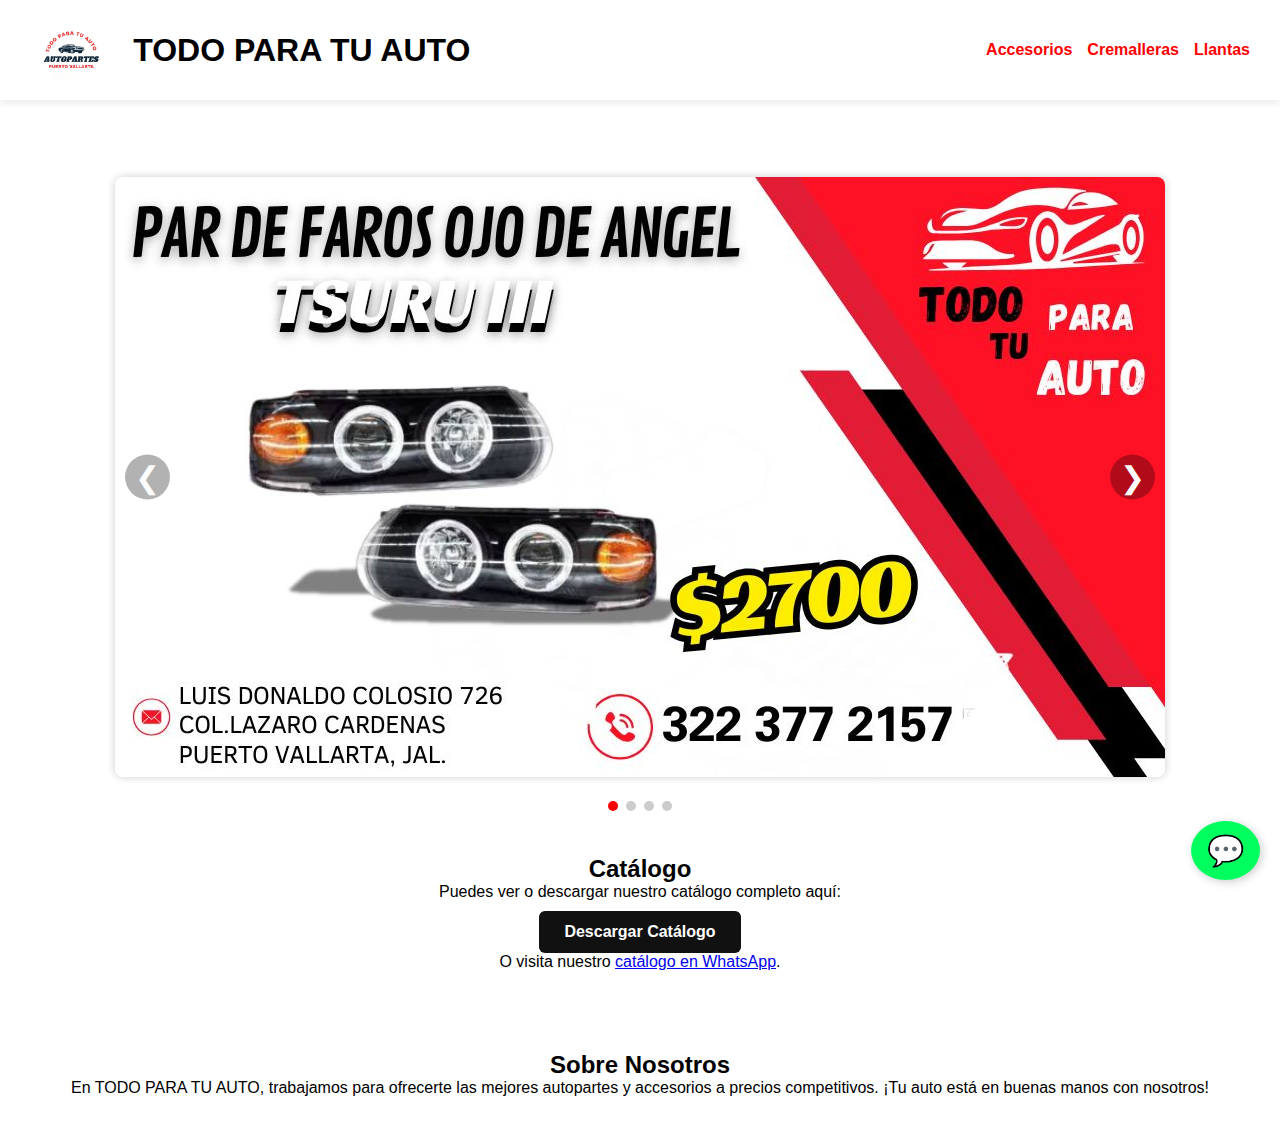
<file: index.html>
<!DOCTYPE html>
<html lang="es">
<head>
  <meta charset="UTF-8" />
  <meta name="viewport" content="width=device-width, initial-scale=1.0"/>
  <title>TODO PARA TU AUTO - Accesorios y Autopartes</title>
  <style>
    * {
      margin: 0;
      padding: 0;
      box-sizing: border-box;
    }

    body {
      font-family: 'Segoe UI', sans-serif;
      color: #000;
      background-color: #fff;
      overflow-x: hidden;
    }

    header {
      display: flex;
      flex-wrap: wrap;
      align-items: center;
      justify-content: space-between;
      padding: 10px 30px;
      background: #fff;
      box-shadow: 0 2px 8px rgba(0, 0, 0, 0.1);
      animation: fade-in 1s ease forwards;
    }

    .logo-container {
      display: flex;
      align-items: center;
    }

    .logo {
      height: 80px;
      width: auto;
    }

    h1 {
      color: rgb(0, 0, 0);
      font-size: 2rem;
      margin-left: 20px;
    }

    nav ul {
      list-style: none;
      display: flex;
      gap: 15px;
      flex-wrap: wrap;
      justify-content: center;
    }

    nav a {
      color: #ff0000;
      text-decoration: none;
      font-weight: bold;
      transition: color 0.3s;
    }

    nav a:hover {
      color: #000;
    }

    .carousel {
      margin: 20px auto;
      position: relative;
      width: 100%;
      max-width: 1050px;
      height: 600px;
      overflow: hidden;
      border-radius: 8px;
      box-shadow: 0 0 8px rgba(0,0,0,0.2);
    }

    .carousel-container {
      display: flex;
      transition: transform 0.5s ease-in-out;
      width: 100%;
    }

    .slide {
      min-width: 100%;
      height: 100%;
      overflow: hidden;
      position: relative;
    }

    .slide img {
      width: 100%;
      height: 100%;
      object-fit: cover;
      transition: filter 0.3s ease, transform 0.3s ease;
    }

    .slide:hover img {
      filter: brightness(1.2) drop-shadow(0 0 15px red);
      transform: scale(1.02);
    }

    .arrow {
      position: absolute;
      top: 50%;
      transform: translateY(-50%);
      font-size: 30px;
      color: white;
      background-color: rgba(0,0,0,0.3);
      border: none;
      cursor: pointer;
      z-index: 10;
      padding: 5px 10px;
      border-radius: 50%;
      transition: background 0.3s;
    }

    .arrow:hover {
      background-color: rgba(0,0,0,0.6);
    }

    .prev { left: 10px; }
    .next { right: 10px; }

    .dots {
      text-align: center;
      margin-top: 5px;
    }

    .dot {
      display: inline-block;
      height: 10px;
      width: 10px;
      margin: 0 4px;
      background-color: #ccc;
      border-radius: 50%;
      cursor: pointer;
      transition: background-color 0.3s;
    }

    .dot.active {
      background-color: red;
    }

    .content {
      padding: 40px 20px;
      text-align: center;
      animation: fade-up 1s ease forwards;
    }

    .boton {
      display: inline-block;
      margin-top: 10px;
      padding: 12px 25px;
      background-color: #111;
      color: white;
      border-radius: 6px;
      text-decoration: none;
      font-weight: bold;
      transition: background 0.3s, transform 0.2s;
    }

    .boton:hover {
      background-color: #444;
      transform: scale(1.05);
    }

    .whatsapp {
      position: fixed;
      bottom: 20px;
      right: 20px;
      background: #00ff5e;
      color: white;
      font-size: 30px;
      padding: 12px 16px;
      border-radius: 50%;
      text-decoration: none;
      box-shadow: 2px 2px 10px rgba(0,0,0,0.2);
      animation: pulse 2s infinite;
    }

    .titulo-promo {
      font-size: 2.5rem;
      color: #0213ff;
      text-align: center;
      margin-top: 30px;
      animation: zoomIn 1s ease-out forwards;
      opacity: 0;
    }

    @keyframes zoomIn {
      0% { opacity: 0; transform: scale(0.8); }
      100% { opacity: 1; transform: scale(1); }
    }

    @keyframes fade-up {
      0% { opacity: 0; transform: translateY(20px); }
      100% { opacity: 1; transform: translateY(0); }
    }

    @keyframes fade-in {
      0% { opacity: 0; }
      100% { opacity: 1; }
    }

    @keyframes pulse {
      0% { transform: scale(1); box-shadow: 0 0 0 rgba(0,255,94,0.7); }
      50% { transform: scale(1.05); box-shadow: 0 0 10px rgba(0,255,94,0.9); }
      100% { transform: scale(1); box-shadow: 0 0 0 rgba(0,255,94,0.7); }
    }

    @keyframes glow {
      0%, 100% { text-shadow: 0 0 5px red, 0 0 10px red, 0 0 15px red; }
      50% { text-shadow: 0 0 10px red, 0 0 20px red, 0 0 25px red; }
    }

    .promo-brillo {
      color: rgb(255, 255, 255);
      animation: glow 2s infinite;
      text-align: center;
      display: block;
      margin: 0 auto; 
      padding: 10px;
      border-radius: 8px;
      max-width: 95%;
    }

    /* Responsive */
    @media (max-width: 768px) {
      header {
        flex-direction: column;
        align-items: flex-start;
        gap: 10px;
        padding: 15px;
      }

      .logo {
        height: 60px;
      }

      h1 {
        font-size: 1.6rem;
        margin-left: 10px;
      }

      nav ul {
        justify-content: flex-start;
        flex-wrap: wrap;
        gap: 10px;
      }

      .carousel {
        height: 300px;
      }

      .titulo-promo {
        font-size: 1.8rem;
      }

      .promo-brillo {
        font-size: 1.2rem;
        padding: 8px;
      }

      .boton {
        width: 100%;
        max-width: 300px;
      }
    }
    .titulo-promo {
      font-size: 3rem;
      color: #0213ff;
      text-align: center;
      margin-top: 40px;
      animation: zoomIn 1s ease-out forwards;
      opacity: 0;
    }

    @keyframes zoomIn {
      0% {
        opacity: 0;
        transform: scale(0.8);
      }
      100% {
        opacity: 1;
        transform: scale(1);
      }
    }

    @keyframes fade-up {
      0% { opacity: 0; transform: translateY(20px); }
      100% { opacity: 1; transform: translateY(0); }
    }

    @keyframes fade-in {
      0% { opacity: 0; }
      100% { opacity: 1; }
    }

    @keyframes pulse {
      0% { transform: scale(1); box-shadow: 0 0 0 rgba(0,255,94,0.7); }
      50% { transform: scale(1.05); box-shadow: 0 0 10px rgba(0,255,94,0.9); }
      100% { transform: scale(1); box-shadow: 0 0 0 rgba(0,255,94,0.7); }
    }

    @keyframes glow {
      0% {
        text-shadow: 0 0 5px red, 0 0 10px red, 0 0 15px red;
      }
      50% {
        text-shadow: 0 0 10px red, 0 0 20px red, 0 0 25px red;
      }
      100% {
        text-shadow: 0 0 5px red, 0 0 10px red, 0 0 15px red;
      }
    }

    .promo-brillo {
      color: rgb(255, 255, 255);
      animation: glow 2s infinite;
      text-align: center;
      display: block;
      margin: 0 auto;
    }
  </style>
</head>
<body>

  <header>
    <div class="logo-container">
      <img src="logo.jpg" alt="Logo TODO PARA TU AUTO" class="logo" />
      <h1>TODO PARA TU AUTO</h1>
    </div>
    <nav>
      <ul>
        <li><a href="accesorios.html">Accesorios</a></li>
        <li><a href="cremalleras.html">Cremalleras</a></li>
        <li><a href="llantas.html">Llantas</a></li>
      </ul>
    </nav>
  </header>

  <h1 class="promo-brillo">¡PRODUCTOS EN PROMO!</h1>

  <section id="inicio" class="carousel">
    <button class="arrow prev">&#10094;</button>
    <div class="carousel-container" id="carousel">
      <div class="slide"><img src="faros.jpg" alt="Accesorio 1"></div>
      <div class="slide"><img src="tsuruiii.jpg" alt="Accesorio 2"></div>
      <div class="slide"><img src="roll bar.jpg" alt="Accesorio 3"></div>
      <div class="slide"><img src="llanta.jpg" alt="Accesorio 4"></div>
    </div>
    <button class="arrow next">&#10095;</button>
  </section>
  <div class="dots" id="dots"></div>

  <section id="productos" class="content">
    <h2>Catálogo</h2>
    <p>Puedes ver o descargar nuestro catálogo completo aquí:</p>
    <a class="boton" href="catalogo.pdf" download>Descargar Catálogo</a>
    <p>O visita nuestro <a href="https://www.whatsapp.com/catalog/5213223772157/?app_absent=0" target="_blank">catálogo en WhatsApp</a>.</p>
  </section>

  <section id="sobre-nosotros" class="content">
    <h2>Sobre Nosotros</h2>
    <p>En TODO PARA TU AUTO, trabajamos para ofrecerte las mejores autopartes y accesorios a precios competitivos. ¡Tu auto está en buenas manos con nosotros!</p>
  </section>

  <a href="https://wa.me/5233223772157" class="whatsapp" target="_blank">💬</a>

  <script>
    const carousel = document.getElementById('carousel');
    const slides = document.querySelectorAll('.slide');
    const dotsContainer = document.getElementById('dots');
    let currentIndex = 0;

    function showSlide(index) {
      carousel.style.transform = `translateX(-${index * 100}%)`;
      dots.forEach(dot => dot.classList.remove('active'));
      dots[index].classList.add('active');
    }

    const dots = [];
    slides.forEach((_, index) => {
      const dot = document.createElement('span');
      dot.classList.add('dot');
      dot.addEventListener('click', () => showSlide(index));
      dotsContainer.appendChild(dot);
      dots.push(dot);
    });

    function nextSlide() {
      currentIndex = (currentIndex + 1) % slides.length;
      showSlide(currentIndex);
    }

    function prevSlide() {
      currentIndex = (currentIndex - 1 + slides.length) % slides.length;
      showSlide(currentIndex);
    }

    document.querySelector('.next').addEventListener('click', nextSlide);
    document.querySelector('.prev').addEventListener('click', prevSlide);

    showSlide(currentIndex);
  </script>
</body>
</html>
</file>
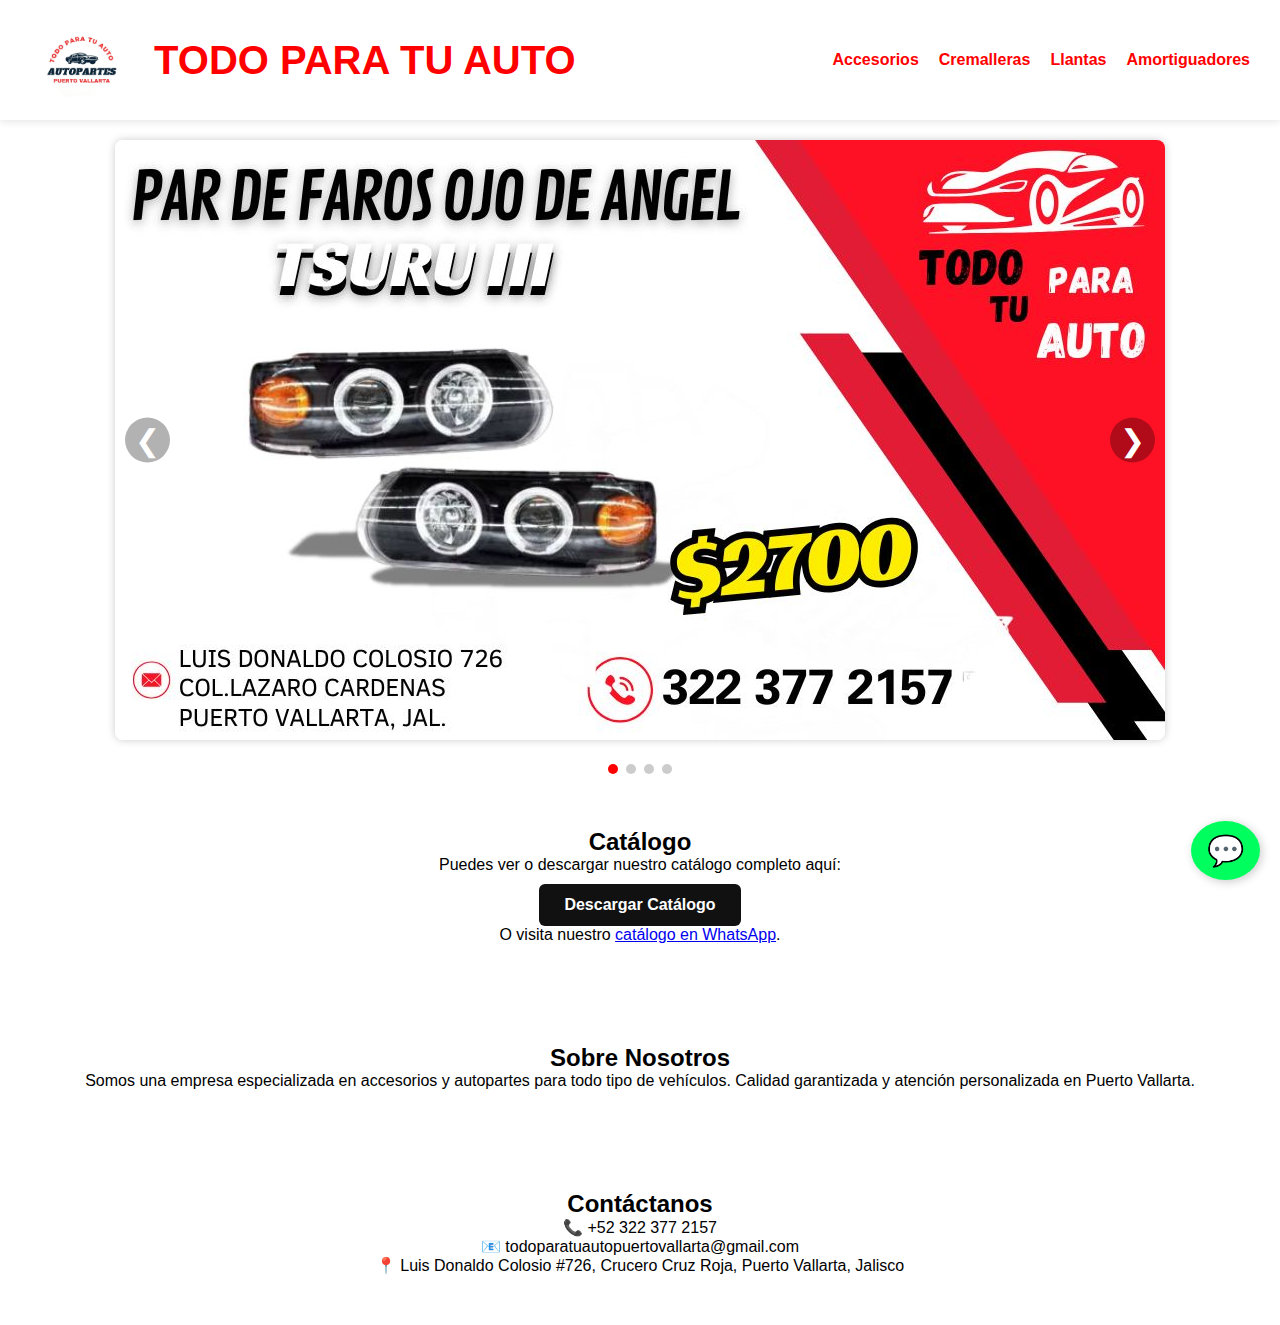
<file: TODO PARA TU AUTO/index.html>
<!DOCTYPE html>
<html lang="es">
<head>
  <meta charset="UTF-8" />
  <meta name="viewport" content="width=device-width, initial-scale=1.0"/>
  <title>TODO PARA TU AUTO - Accesorios y Autopartes</title>
  <style>
    * {
      margin: 0;
      padding: 0;
      box-sizing: border-box;
    }

    body {
      font-family: 'Segoe UI', sans-serif;
      color: #000;
      background-color: #fff;
      overflow-x: hidden;
    }

    header {
      display: flex;
      flex-wrap: wrap;
      align-items: center;
      justify-content: space-between;
      padding: 10px 30px;
      background: #fff;
      box-shadow: 0 2px 8px rgba(0, 0, 0, 0.1);
      animation: fade-in 1s ease forwards;
    }

    .logo-container {
      display: flex;
      align-items: center;
    }

    .logo {
      height: 100px;
      width: auto;
    }

    h1 {
      color: red;
      font-size: 2.5rem;
      margin-left: 20px;
    }

    nav ul {
      list-style: none;
      display: flex;
      gap: 20px;
    }

    nav a {
      color: #ff0000;
      text-decoration: none;
      font-weight: bold;
      transition: color 0.3s;
    }

    nav a:hover {
      color: #000;
    }

    .carousel {
      margin: 20px auto;
      position: relative;
      width: 100%;
      max-width: 1050px;
      height: 600px;
      overflow: hidden;
      border-radius: 8px;
      box-shadow: 0 0 8px rgba(0,0,0,0.2);
    }

    .carousel-container {
      display: flex;
      transition: transform 0.5s ease-in-out;
      width: 100%;
    }

    .slide {
      min-width: 100%;
      height: 100%;
      overflow: hidden;
      position: relative;
    }

    .slide img {
      width: 100%;
      height: 100%;
      object-fit: cover;
      transition: filter 0.3s ease, transform 0.3s ease;
    }

    .slide:hover img {
      filter: brightness(1.2) drop-shadow(0 0 15px red);
      transform: scale(1.02);
    }

    .arrow {
      position: absolute;
      top: 50%;
      transform: translateY(-50%);
      font-size: 30px;
      color: white;
      background-color: rgba(0,0,0,0.3);
      border: none;
      cursor: pointer;
      z-index: 10;
      padding: 5px 10px;
      border-radius: 50%;
      transition: background 0.3s;
    }

    .arrow:hover {
      background-color: rgba(0,0,0,0.6);
    }

    .prev { left: 10px; }
    .next { right: 10px; }

    .dots {
      text-align: center;
      margin-top: 5px;
    }

    .dot {
      display: inline-block;
      height: 10px;
      width: 10px;
      margin: 0 4px;
      background-color: #ccc;
      border-radius: 50%;
      cursor: pointer;
      transition: background-color 0.3s;
    }

    .dot.active {
      background-color: red;
    }

    .content {
      padding: 50px 20px;
      text-align: center;
      animation: fade-up 1s ease forwards;
    }

    .boton {
      display: inline-block;
      margin-top: 10px;
      padding: 12px 25px;
      background-color: #111;
      color: white;
      border-radius: 6px;
      text-decoration: none;
      font-weight: bold;
      transition: background 0.3s, transform 0.2s;
    }

    .boton:hover {
      background-color: #444;
      transform: scale(1.05);
    }

    .whatsapp {
      position: fixed;
      bottom: 20px;
      right: 20px;
      background: #00ff5e;
      color: white;
      font-size: 30px;
      padding: 12px 16px;
      border-radius: 50%;
      text-decoration: none;
      box-shadow: 2px 2px 10px rgba(0,0,0,0.2);
      animation: pulse 2s infinite;
    }

    @keyframes fade-up {
      0% { opacity: 0; transform: translateY(20px); }
      100% { opacity: 1; transform: translateY(0); }
    }

    @keyframes fade-in {
      0% { opacity: 0; }
      100% { opacity: 1; }
    }

    @keyframes pulse {
      0% { transform: scale(1); box-shadow: 0 0 0 rgba(0,255,94,0.7); }
      50% { transform: scale(1.05); box-shadow: 0 0 10px rgba(0,255,94,0.9); }
      100% { transform: scale(1); box-shadow: 0 0 0 rgba(0,255,94,0.7); }
    }
  </style>
</head>
<body>

  <header>
    <div class="logo-container">
      <img src="logo.jpg" alt="Logo TODO PARA TU AUTO" class="logo" />
      <h1>TODO PARA TU AUTO</h1>
    </div>
    <nav>
      <ul>
        <li><a href="accesorios.html">Accesorios</a></li>
        <li><a href="accesorios.html">Cremalleras</a></li>
        <li><a href="accesorios.html">Llantas</a></li>
        <li><a href="accesorios.html">Amortiguadores</a></li>
      </ul>
    </nav>
  </header>

  <!-- CARRUSEL -->
  <section id="inicio" class="carousel">
    <button class="arrow prev">&#10094;</button>
    <div class="carousel-container" id="carousel">
      <div class="slide"><img src="faros.jpg" alt="Accesorio 1"></div>
      <div class="slide"><img src="tsuruiii.jpg" alt="Accesorio 2"></div>
      <div class="slide"><img src="roll bar.jpg" alt="Accesorio 3"></div>
      <div class="slide"><img src="llanta.jpg" alt="Accesorio 4"></div>
    </div>
    <button class="arrow next">&#10095;</button>
  </section>
  <div class="dots" id="dots"></div>

  <!-- CONTENIDO -->
  <section id="productos" class="content">
    <h2>Catálogo</h2>
    <p>Puedes ver o descargar nuestro catálogo completo aquí:</p>
    <a class="boton" href="catalogo.pdf" download>Descargar Catálogo</a>
    <p>O visita nuestro <a href="https://www.whatsapp.com/catalog/5213223772157/?app_absent=0" target="_blank">catálogo en WhatsApp</a>.</p>
  </section>

  <section id="sobre-nosotros" class="content">
    <h2>Sobre Nosotros</h2>
    <p>Somos una empresa especializada en accesorios y autopartes para todo tipo de vehículos. Calidad garantizada y atención personalizada en Puerto Vallarta.</p>
  </section>

  <section id="contacto" class="content">
    <h2>Contáctanos</h2>
    <p>📞 +52 322 377 2157</p>
    <p>📧 todoparatuautopuertovallarta@gmail.com</p>
    <p>📍 Luis Donaldo Colosio #726, Crucero Cruz Roja, Puerto Vallarta, Jalisco</p>
  </section>

  <a href="https://wa.me/5213223772157" class="whatsapp" target="_blank">💬</a>

  <script>
    const slides = document.querySelectorAll('.slide');
    const container = document.getElementById('carousel');
    const dotsContainer = document.getElementById('dots');
    let current = 0;
    let interval;

    // Crear puntos
    slides.forEach((_, index) => {
      const dot = document.createElement('span');
      dot.classList.add('dot');
      dot.addEventListener('click', () => goToSlide(index));
      dotsContainer.appendChild(dot);
    });

    const dots = document.querySelectorAll('.dot');

    function updateCarousel() {
      container.style.transform = `translateX(-${current * 100}%)`;
      dots.forEach(dot => dot.classList.remove('active'));
      dots[current].classList.add('active');
    }

    function goToSlide(index) {
      current = index;
      updateCarousel();
      resetInterval();
    }

    function nextSlide() {
      current = (current + 1) % slides.length;
      updateCarousel();
    }

    function prevSlide() {
      current = (current - 1 + slides.length) % slides.length;
      updateCarousel();
    }

    document.querySelector('.next').addEventListener('click', () => {
      nextSlide();
      resetInterval();
    });

    document.querySelector('.prev').addEventListener('click', () => {
      prevSlide();
      resetInterval();
    });

    function startAutoSlide() {
      interval = setInterval(nextSlide, 4000);
    }

    function resetInterval() {
      clearInterval(interval);
      startAutoSlide();
    }

    updateCarousel();
    startAutoSlide();
  </script>

</body>
</html>
</file>
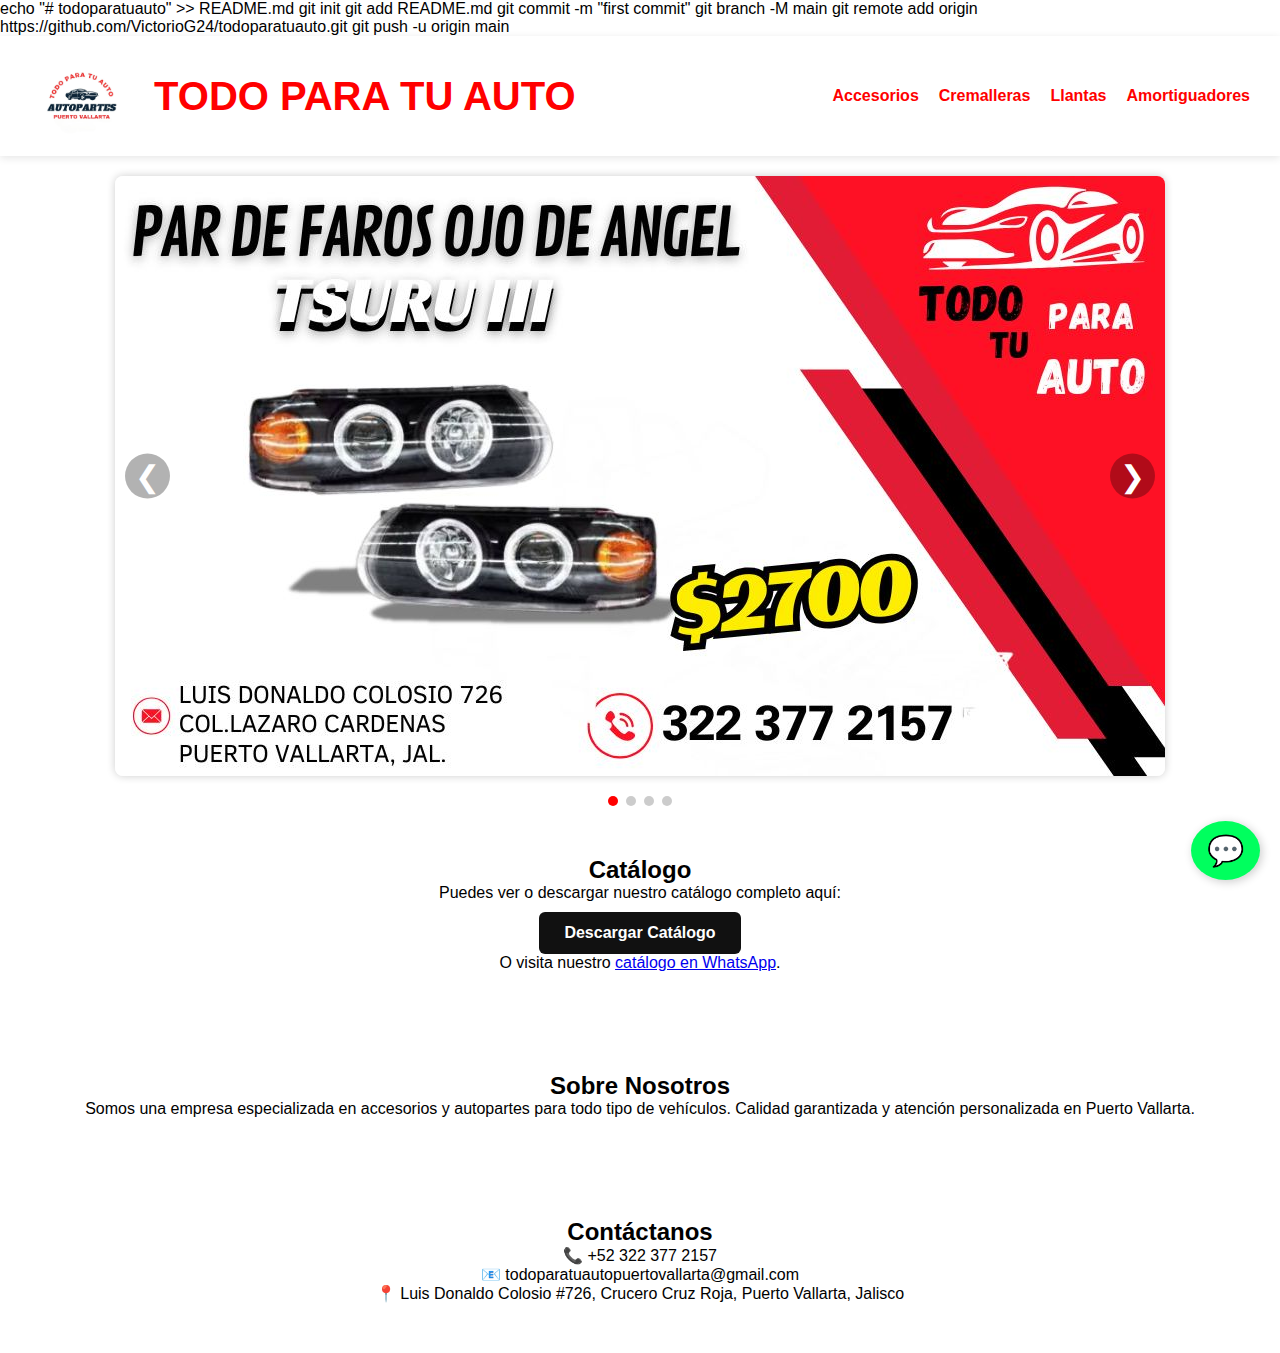
<file: TODO_PARA_TU_AUTO_PLACEHOLDER (1)/index.html>
echo "# todoparatuauto" >> README.md
git init
git add README.md
git commit -m "first commit"
git branch -M main
git remote add origin https://github.com/VictorioG24/todoparatuauto.git
git push -u origin main


<!DOCTYPE html>
<html lang="es">
<head>
  <meta charset="UTF-8" />
  <meta name="viewport" content="width=device-width, initial-scale=1.0"/>
  <title>TODO PARA TU AUTO - Accesorios y Autopartes</title>
  <style>
    * {
      margin: 0;
      padding: 0;
      box-sizing: border-box;
    }

    body {
      font-family: 'Segoe UI', sans-serif;
      color: #000;
      background-color: #fff;
      overflow-x: hidden;
    }

    header {
      display: flex;
      flex-wrap: wrap;
      align-items: center;
      justify-content: space-between;
      padding: 10px 30px;
      background: #fff;
      box-shadow: 0 2px 8px rgba(0, 0, 0, 0.1);
      animation: fade-in 1s ease forwards;
    }

    .logo-container {
      display: flex;
      align-items: center;
    }

    .logo {
      height: 100px;
      width: auto;
    }

    h1 {
      color: red;
      font-size: 2.5rem;
      margin-left: 20px;
    }

    nav ul {
      list-style: none;
      display: flex;
      gap: 20px;
    }

    nav a {
      color: #ff0000;
      text-decoration: none;
      font-weight: bold;
      transition: color 0.3s;
    }

    nav a:hover {
      color: #000;
    }

    .carousel {
      margin: 20px auto;
      position: relative;
      width: 100%;
      max-width: 1050px;
      height: 600px;
      overflow: hidden;
      border-radius: 8px;
      box-shadow: 0 0 8px rgba(0,0,0,0.2);
    }

    .carousel-container {
      display: flex;
      transition: transform 0.5s ease-in-out;
      width: 100%;
    }

    .slide {
      min-width: 100%;
      height: 100%;
      overflow: hidden;
      position: relative;
    }

    .slide img {
      width: 100%;
      height: 100%;
      object-fit: cover;
      transition: filter 0.3s ease, transform 0.3s ease;
    }

    .slide:hover img {
      filter: brightness(1.2) drop-shadow(0 0 15px red);
      transform: scale(1.02);
    }

    .arrow {
      position: absolute;
      top: 50%;
      transform: translateY(-50%);
      font-size: 30px;
      color: white;
      background-color: rgba(0,0,0,0.3);
      border: none;
      cursor: pointer;
      z-index: 10;
      padding: 5px 10px;
      border-radius: 50%;
      transition: background 0.3s;
    }

    .arrow:hover {
      background-color: rgba(0,0,0,0.6);
    }

    .prev { left: 10px; }
    .next { right: 10px; }

    .dots {
      text-align: center;
      margin-top: 5px;
    }

    .dot {
      display: inline-block;
      height: 10px;
      width: 10px;
      margin: 0 4px;
      background-color: #ccc;
      border-radius: 50%;
      cursor: pointer;
      transition: background-color 0.3s;
    }

    .dot.active {
      background-color: red;
    }

    .content {
      padding: 50px 20px;
      text-align: center;
      animation: fade-up 1s ease forwards;
    }

    .boton {
      display: inline-block;
      margin-top: 10px;
      padding: 12px 25px;
      background-color: #111;
      color: white;
      border-radius: 6px;
      text-decoration: none;
      font-weight: bold;
      transition: background 0.3s, transform 0.2s;
    }

    .boton:hover {
      background-color: #444;
      transform: scale(1.05);
    }

    .whatsapp {
      position: fixed;
      bottom: 20px;
      right: 20px;
      background: #00ff5e;
      color: white;
      font-size: 30px;
      padding: 12px 16px;
      border-radius: 50%;
      text-decoration: none;
      box-shadow: 2px 2px 10px rgba(0,0,0,0.2);
      animation: pulse 2s infinite;
    }

    @keyframes fade-up {
      0% { opacity: 0; transform: translateY(20px); }
      100% { opacity: 1; transform: translateY(0); }
    }

    @keyframes fade-in {
      0% { opacity: 0; }
      100% { opacity: 1; }
    }

    @keyframes pulse {
      0% { transform: scale(1); box-shadow: 0 0 0 rgba(0,255,94,0.7); }
      50% { transform: scale(1.05); box-shadow: 0 0 10px rgba(0,255,94,0.9); }
      100% { transform: scale(1); box-shadow: 0 0 0 rgba(0,255,94,0.7); }
    }
  </style>
</head>
<body>

  <header>
    <div class="logo-container">
      <img src="logo.jpg" alt="Logo TODO PARA TU AUTO" class="logo" />
      <h1>TODO PARA TU AUTO</h1>
    </div>
    <nav>
      <ul>
        <li><a href="accesorios.html">Accesorios</a></li>
        <li><a href="accesorios.html">Cremalleras</a></li>
        <li><a href="accesorios.html">Llantas</a></li>
        <li><a href="accesorios.html">Amortiguadores</a></li>
      </ul>
    </nav>
  </header>

  <!-- CARRUSEL -->
  <section id="inicio" class="carousel">
    <button class="arrow prev">&#10094;</button>
    <div class="carousel-container" id="carousel">
      <div class="slide"><img src="faros.jpg" alt="Accesorio 1"></div>
      <div class="slide"><img src="tsuruiii.jpg" alt="Accesorio 2"></div>
      <div class="slide"><img src="roll bar.jpg" alt="Accesorio 3"></div>
      <div class="slide"><img src="llanta.jpg" alt="Accesorio 4"></div>
    </div>
    <button class="arrow next">&#10095;</button>
  </section>
  <div class="dots" id="dots"></div>

  <!-- CONTENIDO -->
  <section id="productos" class="content">
    <h2>Catálogo</h2>
    <p>Puedes ver o descargar nuestro catálogo completo aquí:</p>
    <a class="boton" href="catalogo.pdf" download>Descargar Catálogo</a>
    <p>O visita nuestro <a href="https://www.whatsapp.com/catalog/5213223772157/?app_absent=0" target="_blank">catálogo en WhatsApp</a>.</p>
  </section>

  <section id="sobre-nosotros" class="content">
    <h2>Sobre Nosotros</h2>
    <p>Somos una empresa especializada en accesorios y autopartes para todo tipo de vehículos. Calidad garantizada y atención personalizada en Puerto Vallarta.</p>
  </section>

  <section id="contacto" class="content">
    <h2>Contáctanos</h2>
    <p>📞 +52 322 377 2157</p>
    <p>📧 todoparatuautopuertovallarta@gmail.com</p>
    <p>📍 Luis Donaldo Colosio #726, Crucero Cruz Roja, Puerto Vallarta, Jalisco</p>
  </section>

  <a href="https://wa.me/5213223772157" class="whatsapp" target="_blank">💬</a>

  <script>
    const slides = document.querySelectorAll('.slide');
    const container = document.getElementById('carousel');
    const dotsContainer = document.getElementById('dots');
    let current = 0;
    let interval;

    // Crear puntos
    slides.forEach((_, index) => {
      const dot = document.createElement('span');
      dot.classList.add('dot');
      dot.addEventListener('click', () => goToSlide(index));
      dotsContainer.appendChild(dot);
    });

    const dots = document.querySelectorAll('.dot');

    function updateCarousel() {
      container.style.transform = `translateX(-${current * 100}%)`;
      dots.forEach(dot => dot.classList.remove('active'));
      dots[current].classList.add('active');
    }

    function goToSlide(index) {
      current = index;
      updateCarousel();
      resetInterval();
    }

    function nextSlide() {
      current = (current + 1) % slides.length;
      updateCarousel();
    }

    function prevSlide() {
      current = (current - 1 + slides.length) % slides.length;
      updateCarousel();
    }

    document.querySelector('.next').addEventListener('click', () => {
      nextSlide();
      resetInterval();
    });

    document.querySelector('.prev').addEventListener('click', () => {
      prevSlide();
      resetInterval();
    });

    function startAutoSlide() {
      interval = setInterval(nextSlide, 4000);
    }

    function resetInterval() {
      clearInterval(interval);
      startAutoSlide();
    }

    updateCarousel();
    startAutoSlide();
  </script>

</body>
</html>
</file>
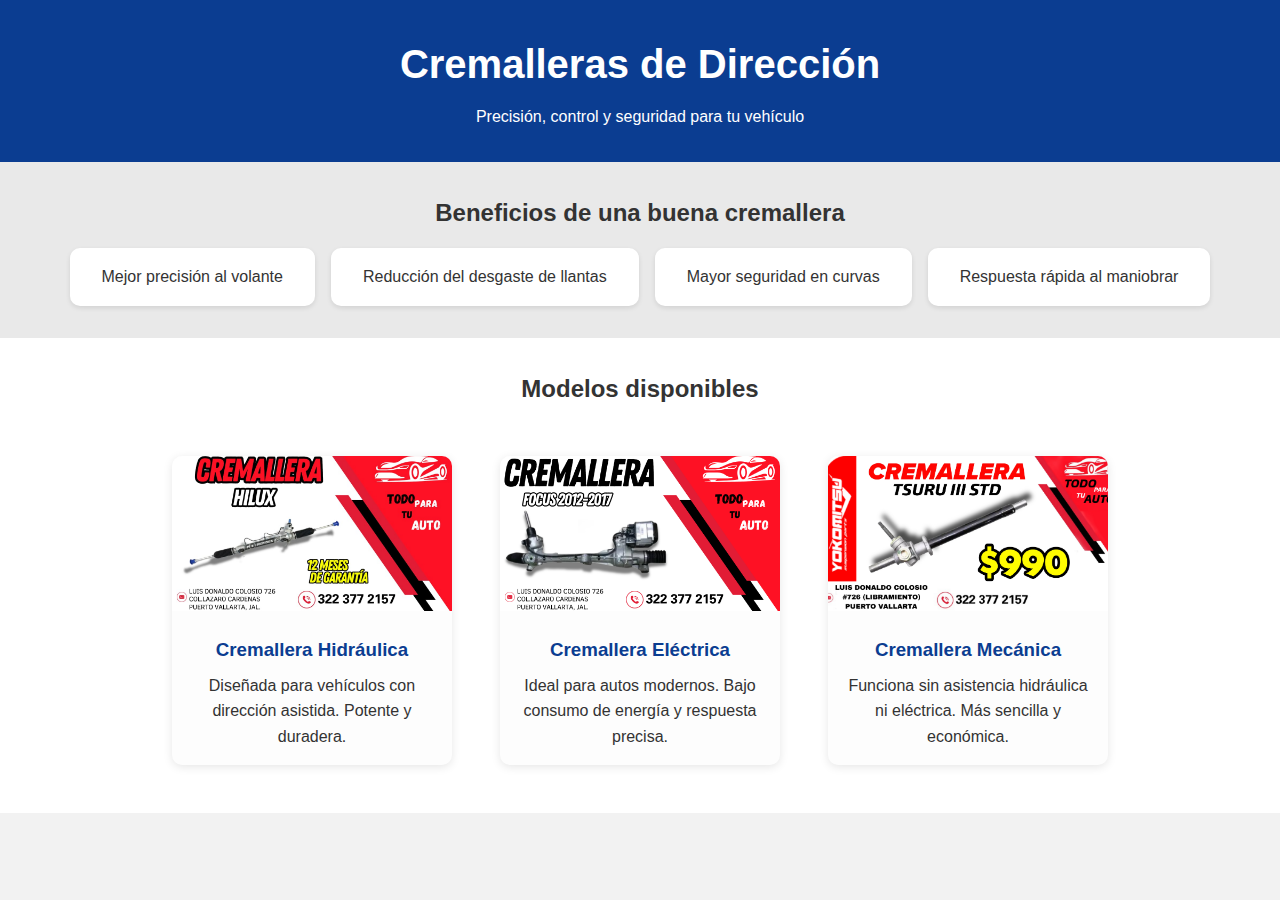
<file: cremalleras.html>
<!DOCTYPE html>
<html lang="es">
<head>
    <meta charset="UTF-8">
    <meta name="viewport" content="width=device-width, initial-scale=1.0">
    <title>Cremalleras de Dirección</title>
    <style>
        * {
            box-sizing: border-box;
            margin: 0;
            padding: 0;
        }

        body {
            font-family: 'Segoe UI', Tahoma, Geneva, Verdana, sans-serif;
            line-height: 1.6;
            background-color: #f2f2f2;
            color: #333;
        }

        header {
            background-color: #0b3d91;
            color: #fff;
            padding: 2rem;
            text-align: center;
        }

        header h1 {
            margin-bottom: 0.5rem;
            font-size: 2.5rem;
        }

        .intro {
            display: flex;
            flex-wrap: wrap;
            padding: 2rem;
            align-items: center;
            gap: 2rem;
            background-color: #fff;
        }

        .intro img {
            max-width: 100%;
            width: 400px;
            border-radius: 10px;
        }

        .intro div {
            flex: 1;
        }

        .benefits {
            padding: 2rem;
            background-color: #e9e9e9;
            text-align: center;
        }

        .benefits h2 {
            margin-bottom: 1rem;
        }

        .benefits ul {
            list-style: none;
            display: flex;
            flex-wrap: wrap;
            justify-content: center;
            gap: 1rem;
        }

        .benefits li {
            background-color: #fff;
            padding: 1rem 2rem;
            border-radius: 10px;
            box-shadow: 0 2px 5px rgba(0,0,0,0.1);
        }

        .products {
            padding: 2rem;
            background-color: #fff;
            text-align: center;
        }

        .products h2 {
            margin-bottom: 2rem;
        }

        .product-card {
            display: inline-block;
            width: 280px;
            margin: 1rem;
            background-color: #fdfdfd;
            border-radius: 10px;
            box-shadow: 0 2px 10px rgba(0,0,0,0.1);
            overflow: hidden;
        }

        .product-card img {
            width: 100%;
            height: 180px;
            object-fit: cover;
        }

        .product-card h3 {
            margin: 1rem 0 0.5rem;
            color: #0b3d91;
        }

        .product-card p {
            padding: 0 1rem 1rem;
        }

        .product-card img {
        width: 100%;           /* Se adapta al ancho del contenedor */
        height: 155px;         /* Altura fija */
        object-fit: cover;     /* Rellena sin deformarse */
        }

    </style>
</head>
<body>
    <header>
        <h1>Cremalleras de Dirección</h1>
        <p>Precisión, control y seguridad para tu vehículo</p>
    </header>

    <section class="benefits">
        <h2>Beneficios de una buena cremallera</h2>
        <ul>
            <li>Mejor precisión al volante</li>
            <li>Reducción del desgaste de llantas</li>
            <li>Mayor seguridad en curvas</li>
            <li>Respuesta rápida al maniobrar</li>
        </ul>
    </section>

    <section class="products">
        <h2>Modelos disponibles</h2>
        <div style="display: flex; flex-wrap: wrap; justify-content: center; gap: 1rem;">
            <div class="product-card">
                <img src="cremhid.jpg" alt="Cremallera hidráulica">
                <h3>Cremallera Hidráulica</h3>
                <p>Diseñada para vehículos con dirección asistida. Potente y duradera.</p>
            </div>
            <div class="product-card">
                <img src="cremelec.png" alt="Cremallera eléctrica">
                <h3>Cremallera Eléctrica</h3>
                <p>Ideal para autos modernos. Bajo consumo de energía y respuesta precisa.</p>
            </div>
            <div class="product-card">
                <img src="cremamec.jpg" alt="Cremallera Mecánica">
                <h3>Cremallera Mecánica</h3>
                <p>Funciona sin asistencia hidráulica ni eléctrica. Más sencilla y económica.</p>
            </div>
            
            <!-- Puedes seguir metiendo más productos así 👇 -->
            <!--
            <div class="product-card">
                <img src="producto.png" alt="Nombre del producto">
                <h3>Nombre del Producto</h3>
                <p>Descripción breve del producto.</p>
            </div>
            -->
        </div>
    </section>

</body>
</html>
</file>
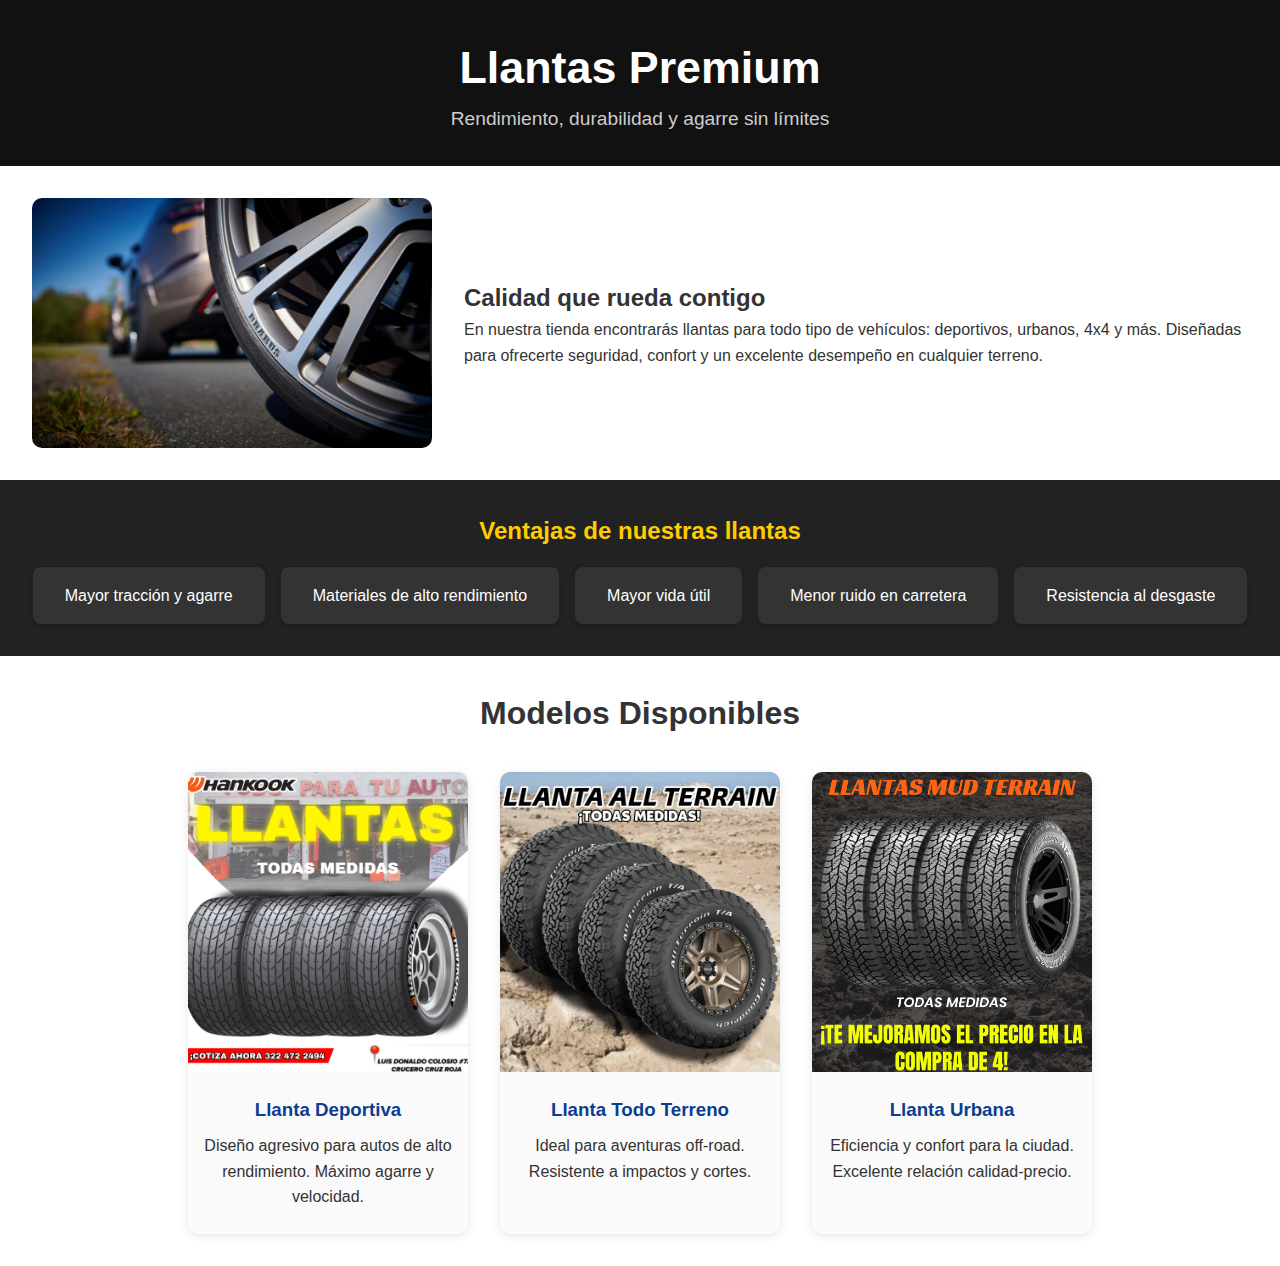
<file: llantas.html>
<!DOCTYPE html>
<html lang="es">
<head>
  <meta charset="UTF-8" />
  <meta name="viewport" content="width=device-width, initial-scale=1.0"/>
  <title>Llantas Premium</title>
  <style>
    * {
      box-sizing: border-box;
      margin: 0;
      padding: 0;
    }

    body {
      font-family: 'Segoe UI', Tahoma, Geneva, Verdana, sans-serif;
      background-color: #f4f4f4;
      color: #333;
      line-height: 1.6;
    }

    header {
      background: #111;
      color: #fff;
      padding: 2rem;
      text-align: center;
    }

    header h1 {
      font-size: 2.8rem;
    }

    header p {
      font-size: 1.2rem;
      color: #ccc;
    }

    .intro {
      display: flex;
      flex-wrap: wrap;
      align-items: center;
      padding: 2rem;
      background-color: #fff;
      gap: 2rem;
    }

    .intro img {
      width: 100%;
      max-width: 400px;
      border-radius: 10px;
    }

    .intro div {
      flex: 1;
    }

    .features {
      background: #222;
      color: #fff;
      padding: 2rem;
      text-align: center;
    }

    .features h2 {
      margin-bottom: 1rem;
      color: #ffcc00;
    }

    .features ul {
      list-style: none;
      display: flex;
      flex-wrap: wrap;
      justify-content: center;
      gap: 1rem;
    }

    .features li {
      background: #333;
      padding: 1rem 2rem;
      border-radius: 8px;
      box-shadow: 0 2px 5px rgba(0,0,0,0.2);
    }

    .products {
      background-color: #fff;
      padding: 2rem;
      text-align: center;
    }

    .products h2 {
      margin-bottom: 2rem;
      font-size: 2rem;
    }

    .product-grid {
      display: flex;
      flex-wrap: wrap;
      justify-content: center;
      gap: 2rem;
    }

    .product-card {
      width: 280px;
      background: #fafafa;
      border-radius: 10px;
      box-shadow: 0 2px 10px rgba(0,0,0,0.1);
      overflow: hidden;
      transition: transform 0.3s;
    }

    .product-card:hover {
      transform: scale(1.03);
    }

    .product-card img {
      width: 100%;
      height: 180px;
      object-fit: cover;
    }

    .product-card h3 {
      margin: 1rem 0 0.5rem;
      color: #0b3d91;
    }

    .product-card p {
      padding: 0 1rem 1.5rem;
    }

    footer {
      background: #111;
      color: #fff;
      text-align: center;
      padding: 1rem;
      margin-top: 2rem;
    }

    .product-card img {
  width: 100%;           /* Se adapta al ancho del contenedor */
  height: 300px;         /* Altura fija */
  object-fit: cover;     /* Rellena sin deformarse */
}

  </style>
</head>
<body>
  <header>
    <h1>Llantas Premium</h1>
    <p>Rendimiento, durabilidad y agarre sin límites</p>
  </header>

  <section class="intro">
    <img src="alren.jpg" alt="Llantas de alto rendimiento">
    <div>
      <h2>Calidad que rueda contigo</h2>
      <p>
        En nuestra tienda encontrarás llantas para todo tipo de vehículos: deportivos, urbanos, 4x4 y más. Diseñadas para ofrecerte seguridad, confort y un excelente desempeño en cualquier terreno.
      </p>
    </div>
  </section>

  <section class="features">
    <h2>Ventajas de nuestras llantas</h2>
    <ul>
      <li>Mayor tracción y agarre</li>
      <li>Materiales de alto rendimiento</li>
      <li>Mayor vida útil</li>
      <li>Menor ruido en carretera</li>
      <li>Resistencia al desgaste</li>
    </ul>
  </section>

  <section class="products">
    <h2>Modelos Disponibles</h2>
    <div class="product-grid">
      <div class="product-card">
        <img src="piso.png" alt="Llanta de Piso">
        <h3>Llanta Deportiva</h3>
        <p>Diseño agresivo para autos de alto rendimiento. Máximo agarre y velocidad.</p>
      </div>
      <div class="product-card">
        <img src="allter.jpg" alt="Llanta todoterreno">
        <h3>Llanta Todo Terreno</h3>
        <p>Ideal para aventuras off-road. Resistente a impactos y cortes.</p>
      </div>
      <div class="product-card">
        <img src="mudter.png" alt="Llanta Mud Terrain">
        <h3>Llanta Urbana</h3>
        <p>Eficiencia y confort para la ciudad. Excelente relación calidad-precio.</p>
      </div>
      <!-- Más modelos aquí -->
      <!--
      <div class="product-card">
        <img src="otra-llanta.jpg" alt="Nombre del producto">
        <h3>Nombre del producto</h3>
        <p>Descripción breve del modelo.</p>
      </div>
      -->
    </div>
  </section>
</body>
</html>
</file>
